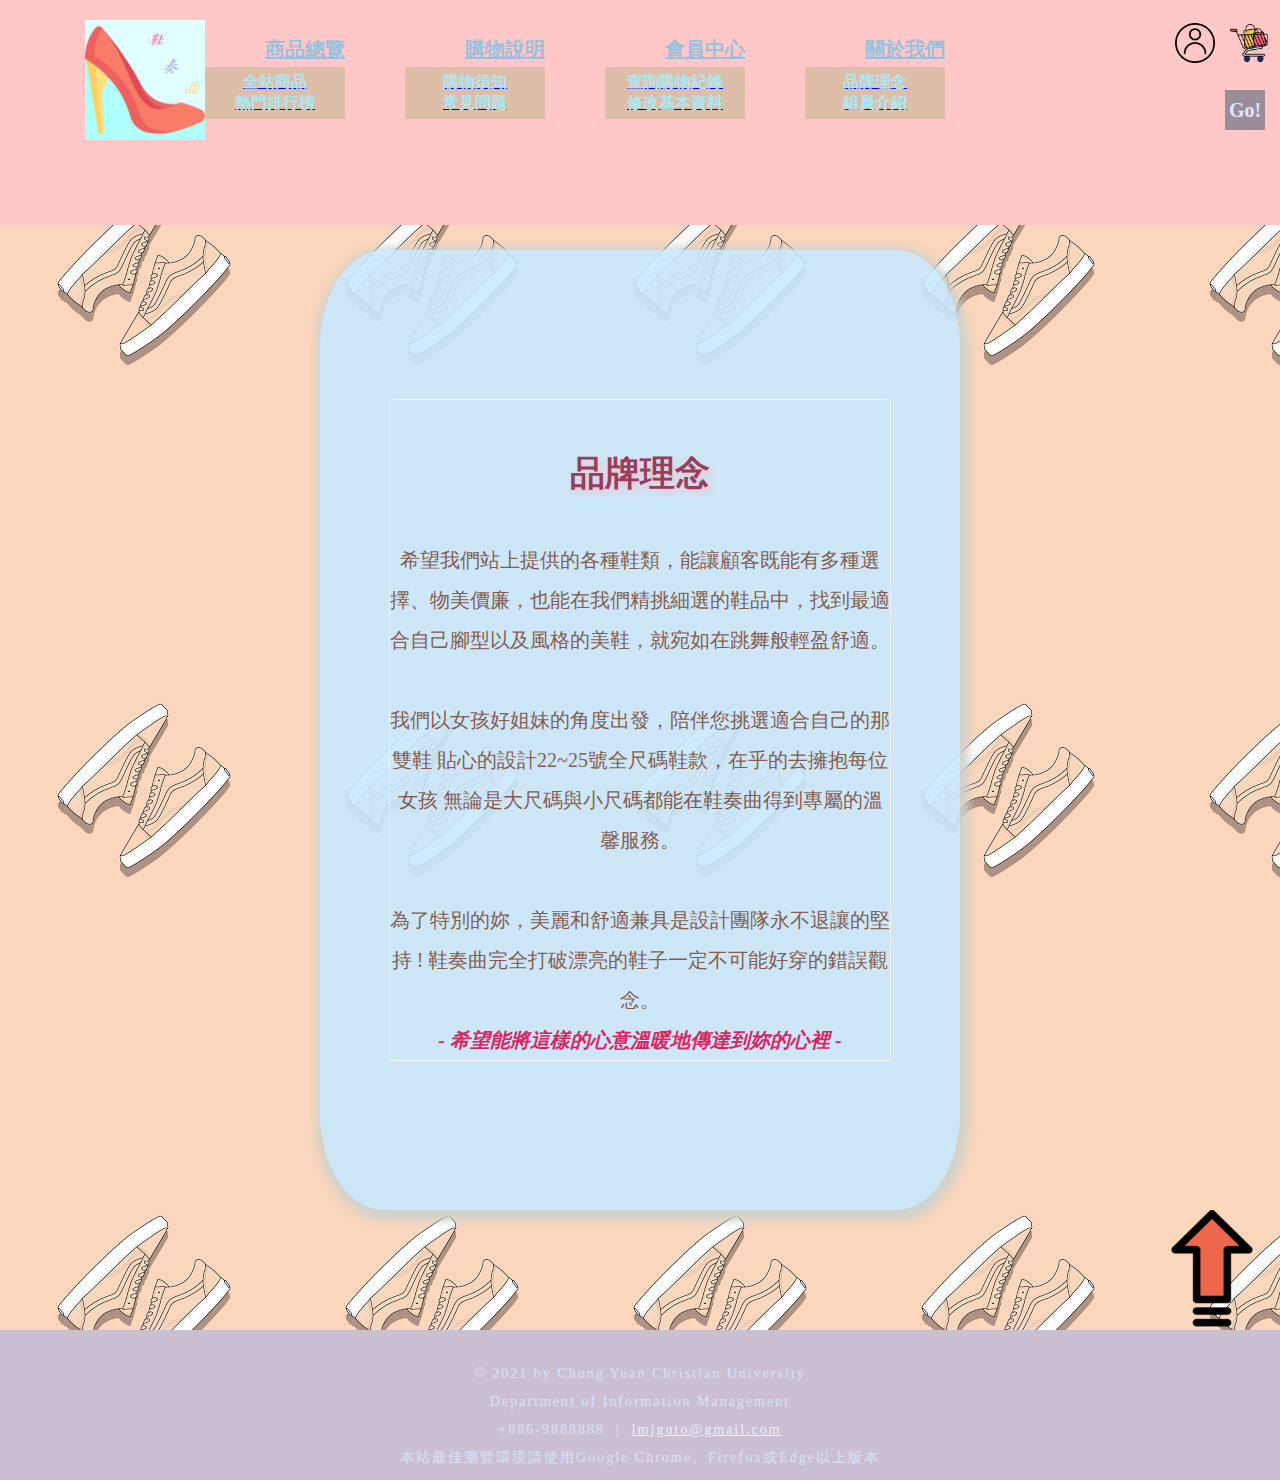
<file: Brand.html>
<!DOCTYPE html>
  <html lang="en">

  <head>
    <meta charset="UTF-8">
    <meta name="viewport" content="width=device-width, initial-scale=1.0">
    <title>品牌理念</title>
    <link rel="stylesheet" href="CSS/car_write.css">
    <link rel="stylesheet" href="CSS/index.css">
    <link rel="stylesheet" href="CSS/brand.css">
  </head>

  <body>
  <!--第一組清單 -->
  <div class="toptop">
    <ul class="minitop">
      <li>
        <a href="member.html" class="sign_in" alt="會員專區">
          <img src="Images/Avatar.png"></a>
      </li>

      <li>
          <a href="#" id="shopcart" onclick="beforeShopCart()" class="sign_in" title="我的購物車">
          <img src="Images/shopping-cart .png"></a>
      </li>
    </ul>

    <nav id="title_menu">
       <a href="index.html" class="Logogo">
        <img src="Images/ourLogo.png" alt="鞋奏曲" class="Logo">
      </a>
      <li>
        <a href="#" class="main">商品總覽</a>
        <ul class="sub">
          <a href="AllProds.jsp">
            <li>全站商品</li>
          </a>
          <a href="Hot.html">
          	<li>熱門排行榜</li>
          </a>
        </ul>
      </li>

      <!--第二組清單 -->
      <li>
        <a href="#" class="main">購物說明</a>
         <ul class="sub">
        <a href="youneed.html">
          <li>購物須知</li>
         </a>
         <a href="many_question.html">
          <li>常見問題</li>
         </a> 
        </ul>

      </li>
      <!--第三組清單 -->

      <li>
        <a href="welcome.jsp" class="main">會員中心</a>
        <ul class="sub">
          <a href="shopping_record.jsp">
            <li>查詢購物紀錄</li>
          </a>
          <a href="change_edit.jsp">
            <li>修改基本資料</li>
          </a>

        </ul>
      </li>

      <!--第四組 -->
      <li>
        <a href="#" class="main">關於我們</a>
        <ul class="sub">
         <a href="Brand.html">
          <li>品牌理念</li>
          </a>
          <a href="myteam.html"> 
          <li>組員介紹</li>
          </a>
        </ul>
      </li>
    </nav>

    <div id="search_box">
      <div class="search_bar">
        <form>
          <input type="text" placeholder="請輸入關鍵字">
          <button type="submit"></button>
        </form>
      </div>
    </div>
    </div>


    <!--login會員登入-->
    <form class="backcard" method="post" >

      <div id="right" class="youth" style="margin-top:50px;">
        <fieldset>

          <h1 class="ttlog">品牌理念</h1>
          <br>
          <p></p>
          <div class="over_word">
            希望我們站上提供的各種鞋類，能讓顧客既能有多種選擇、物美價廉，也能在我們精挑細選的鞋品中，找到最適合自己腳型以及風格的美鞋，就宛如在跳舞般輕盈舒適。
            <br><br>
            <p>
              我們以女孩好姐妹的角度出發，陪伴您挑選適合自己的那雙鞋 貼心的設計22~25號全尺碼鞋款，在乎的去擁抱每位女孩 無論是大尺碼與小尺碼都能在鞋奏曲得到專屬的溫馨服務。
              <br><br>
              為了特別的妳，美麗和舒適兼具是設計團隊永不退讓的堅持 ! 鞋奏曲完全打破漂亮的鞋子一定不可能好穿的錯誤觀念。<br>
              <div style="font-style: italic; color: #d81159; font-weight: bold;"> - 希望能將這樣的心意溫暖地傳達到妳的心裡 -</div>
            </p>
          </div>

        </fieldset>
      </div>
      <!--two-thirds-->
    </form>
    
    
    
    
    
    

    <footer>
      <div class="down">
        <p>
          © 2021 by Chung Yuan Christian University <br>
          Department of Information Management
        </p>
        <p>
          +886-9888888 &nbsp;|&nbsp;
          <a href="lmjguto@gmail.com" style="color: #edf2fb;">lmjguto@gmail.com</a>
        </p>
        <p>
          本站最佳瀏覽環境請使用Google Chrome、Firefox或Edge以上版本
        </p>
      </div>
    </footer>
    <div class="pleaseup">
      <a href="#top">
        <img src="Images/up.png" alt="click and up">
      </a>
    </div>


  </body>


  </html>
</file>
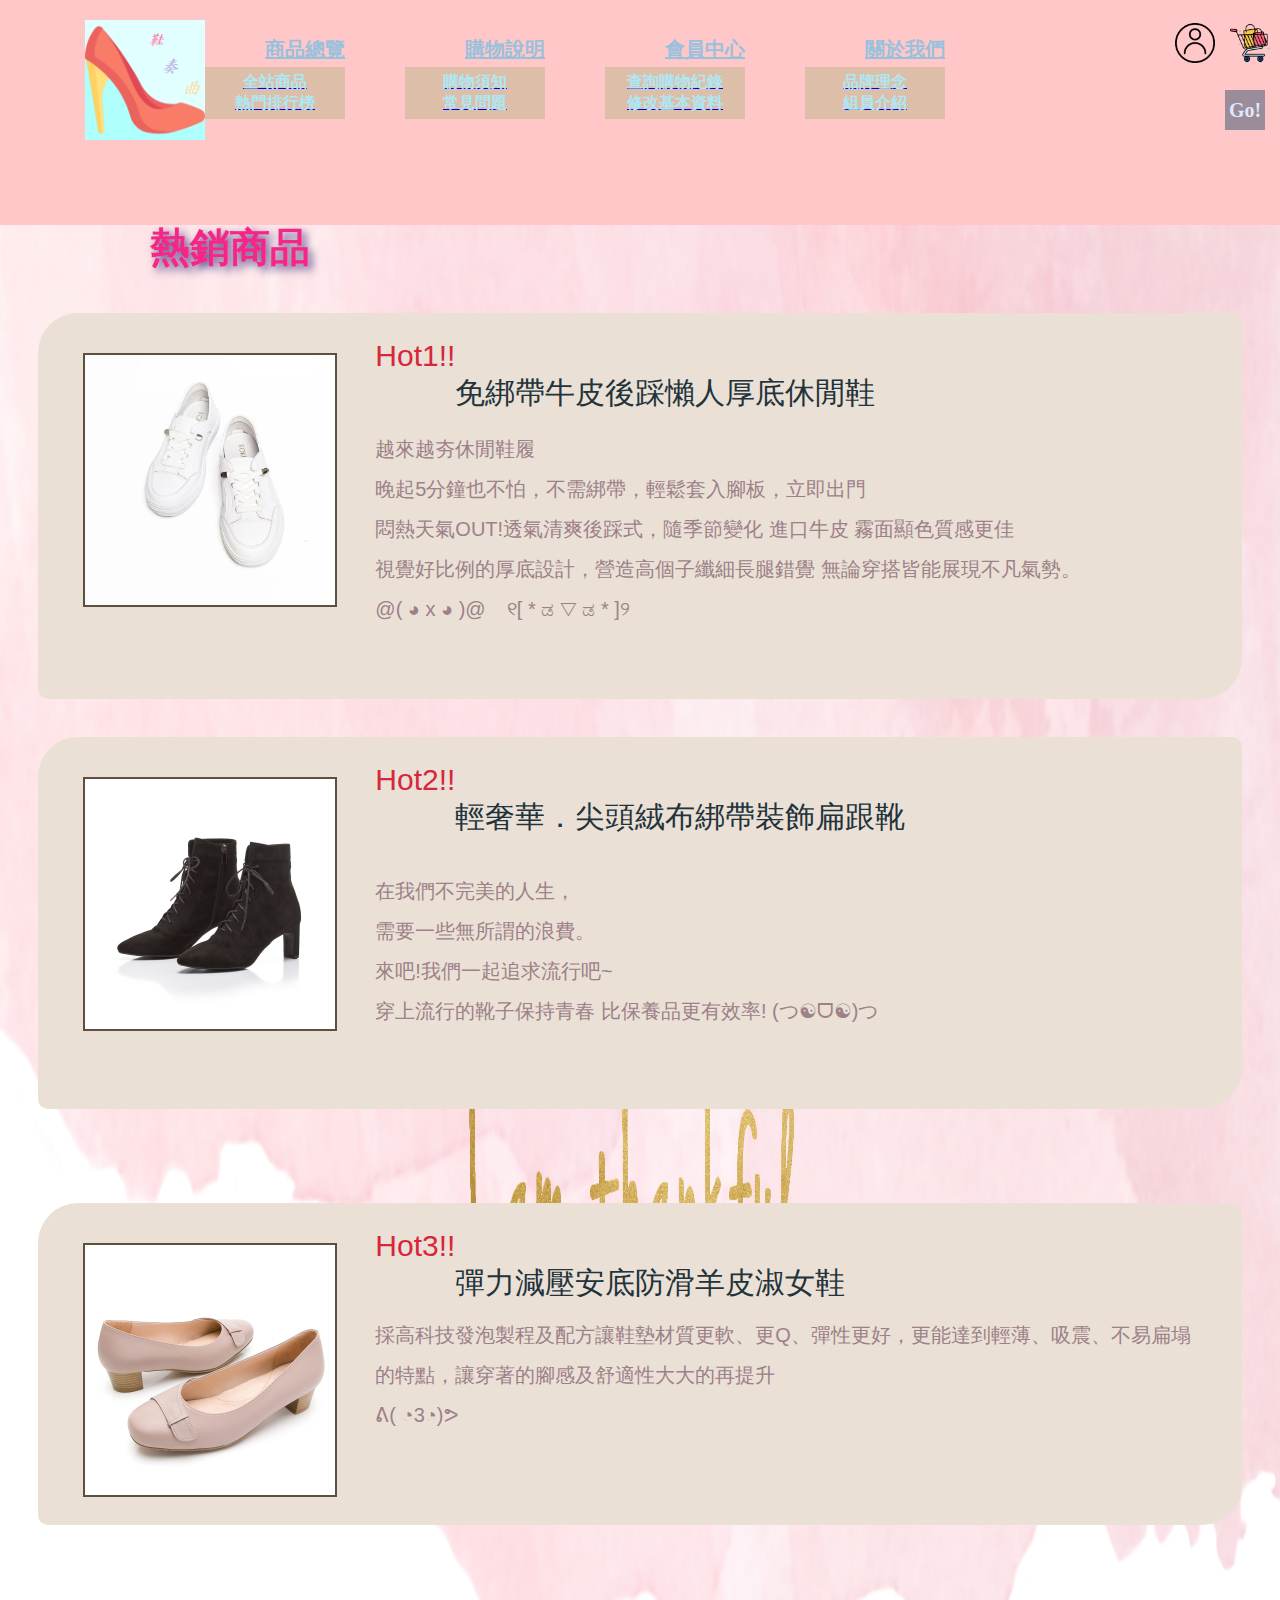
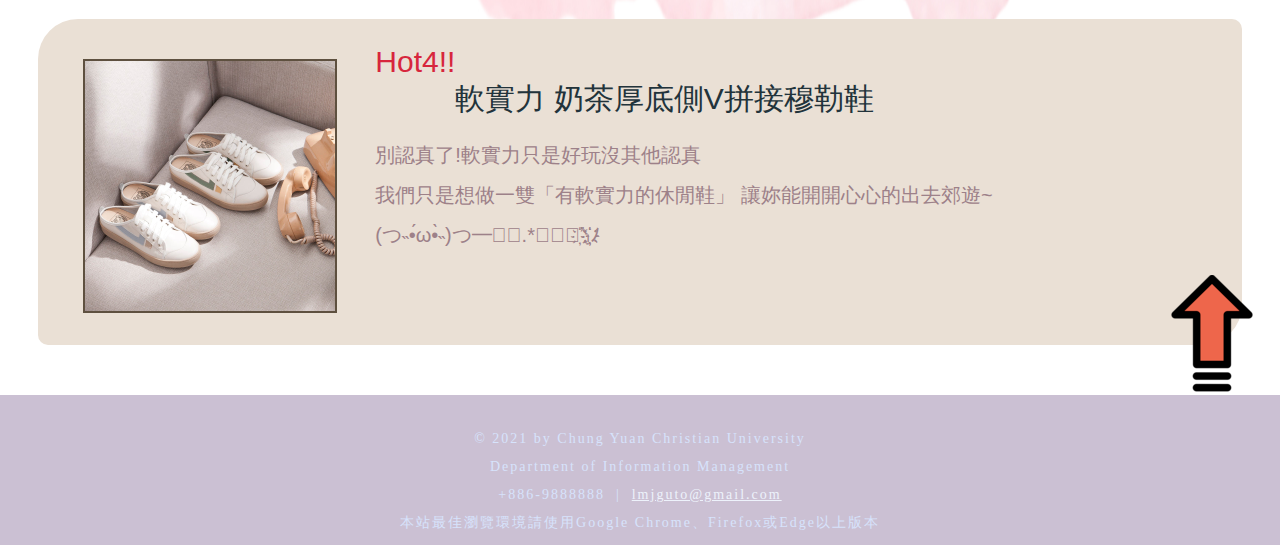
<file: Hot.html>
<!DOCTYPE html>
  <html lang="en">

  <head>
    <meta charset="UTF-8">
    <meta name="viewport" content="width=device-width, initial-scale=1.0">
    <title>熱銷排行榜</title>
    <link rel="stylesheet" href="CSS/myteam.css">
    <link rel="stylesheet" href="CSS/index.css">
    <link rel="stylesheet" href="CSS/hot.css">


  </head>

  <body>
<!--第一組清單 -->
  <div class="toptop">
    <ul class="minitop">
      <li>
        <a href="member.html" class="sign_in" alt="會員專區">
          <img src="Images/Avatar.png"></a>
      </li>

      <li>
          <a href="#" id="shopcart" onclick="beforeShopCart()" class="sign_in" title="我的購物車">
          <img src="Images/shopping-cart .png"></a>
      </li>
    </ul>

    <nav id="title_menu">
       <a href="index.html" class="Logogo">
        <img src="Images/ourLogo.png" alt="鞋奏曲" class="Logo">
      </a>
      <li>
        <a href="#" class="main">商品總覽</a>
        <ul class="sub">
          <a href="AllProds.jsp">
            <li>全站商品</li>
          </a>
          <a href="Hot.html">
          	<li>熱門排行榜</li>
          </a>
        </ul>
      </li>

      <!--第二組清單 -->
      <li>
        <a href="#" class="main">購物說明</a>
         <ul class="sub">
        <a href="youneed.html">
          <li>購物須知</li>
         </a>
         <a href="many_question.html">
          <li>常見問題</li>
         </a> 
        </ul>

      </li>
      <!--第三組清單 -->

      <li>
        <a href="welcome.jsp" class="main">會員中心</a>
        <ul class="sub">
          <a href="shopping_record.jsp">
            <li>查詢購物紀錄</li>
          </a>
          <a href="change_edit.jsp">
            <li>修改基本資料</li>
          </a>

        </ul>
      </li>

      <!--第四組 -->
      <li>
        <a href="#" class="main">關於我們</a>
        <ul class="sub">
         <a href="Brand.html">
          <li>品牌理念</li>
          </a>
          <a href="myteam.html"> 
          <li>組員介紹</li>
          </a>
        </ul>
      </li>
    </nav>

    <div id="search_box">
      <div class="search_bar">
        <form>
          <input type="text" placeholder="請輸入關鍵字">
          <button type="submit"></button>
        </form>
      </div>
    </div>
    </div>

 <div style="margin-top:220px;"> 
    <h1 class="ttlog">熱銷商品</h1>

    <div class="long_back">
      <div class="shop_pic">
        <img src="Images/厚底休閒鞋白色.webp" alt="休閒鞋">
      </div>
      <div class="ourname" style="word-spacing: 2px;">Hot1!!</div>
      <div class="ourname" style="color: #22333b;">
        <br> 免綁帶牛皮後踩懶人厚底休閒鞋
      </div>
      <br>
      <div class="over_word" style="margin-bottom: -20px;">
        <br><br>
        越來越夯休閒鞋履<br>
        晚起5分鐘也不怕，不需綁帶，輕鬆套入腳板，立即出門<br>
        悶熱天氣OUT!透氣清爽後踩式，隨季節變化
        進口牛皮 霧面顯色質感更佳<br>
        視覺好比例的厚底設計，營造高個子纖細長腿錯覺
        無論穿搭皆能展現不凡氣勢。<br>
        @( ◕ x ◕ )@ &ensp; ୧[ * ಡ ▽ ಡ * ]୨

      </div>

    </div>

    <div class="long_back">
      <div class="shop_pic">
        <img src="Images/扁跟鞋.jpg" alt="扁跟靴">
      </div>
      <div class="ourname">Hot2!!</div>
      <div class="ourname" style="color: #22333b;">
        <br> 輕奢華．尖頭絨布綁帶裝飾扁跟靴
      </div>
      <br><br>
      <div class="over_word" style="margin-bottom: -12px;">
       <br><br>
        在我們不完美的人生，<br>
        需要一些無所謂的浪費。<br>
        來吧!我們一起追求流行吧~<br>
        穿上流行的靴子保持青春
        比保養品更有效率!
        (つ☯ᗜ☯)つ

      </div>

    </div>

    <br>

    <div class="long_back">
      <div class="shop_pic">
        <img src="Images/羊皮淑女鞋.jpg" alt="羊皮淑女鞋">
      </div>
      <div class="ourname">Hot3!!</div>
      <div class="ourname" style="color: #22333b;">
        <br>彈力減壓安底防滑羊皮淑女鞋
      </div>
      <br><br><br>
      <div class="over_word">
        <br>
        採高科技發泡製程及配方讓鞋墊材質更軟、更Q、彈性更好，更能達到輕薄、吸震、不易扁塌的特點，讓穿著的腳感及舒適性大大的再提升<br>
        ᕕ( ◔3◔)ᕗ

      </div>

    </div>

    <br>

    <div class="long_back">
      <div class="shop_pic">
        <img src="Images/奶油鞋.jpg" alt="穆勒鞋">
      </div>
      <div class="ourname">Hot4!!</div>
      <div class="ourname" style="color: #22333b;">
        <br> 軟實力 奶茶厚底側V拼接穆勒鞋
      </div>
      <br>
      <div class="over_word">
        <br><br>
        別認真了!軟實力只是好玩沒其他認真<br>
        我們只是想做一雙「有軟實力的休閒鞋」
        讓妳能開開心心的出去郊遊~<br>
        (つ˵•́ω•̀˵)つ━☆ﾟ.*･｡ﾟ҉̛༽̨҉҉ﾉ

      </div>

    </div>
</div>

    <footer>
      <div class="down">
        <p>
          © 2021 by Chung Yuan Christian University <br>
          Department of Information Management
        </p>
        <p>
          +886-9888888 &nbsp;|&nbsp;
          <a href="lmjguto@gmail.com" style="color: #edf2fb;">lmjguto@gmail.com</a>
        </p>
        <p>
          本站最佳瀏覽環境請使用Google Chrome、Firefox或Edge以上版本
        </p>
      </div>
    </footer>
    <div class="pleaseup">
      <a href="#top">
        <img src="Images/up.png" alt="click and up">
      </a>
    </div>


  </body>


  </html>
</file>
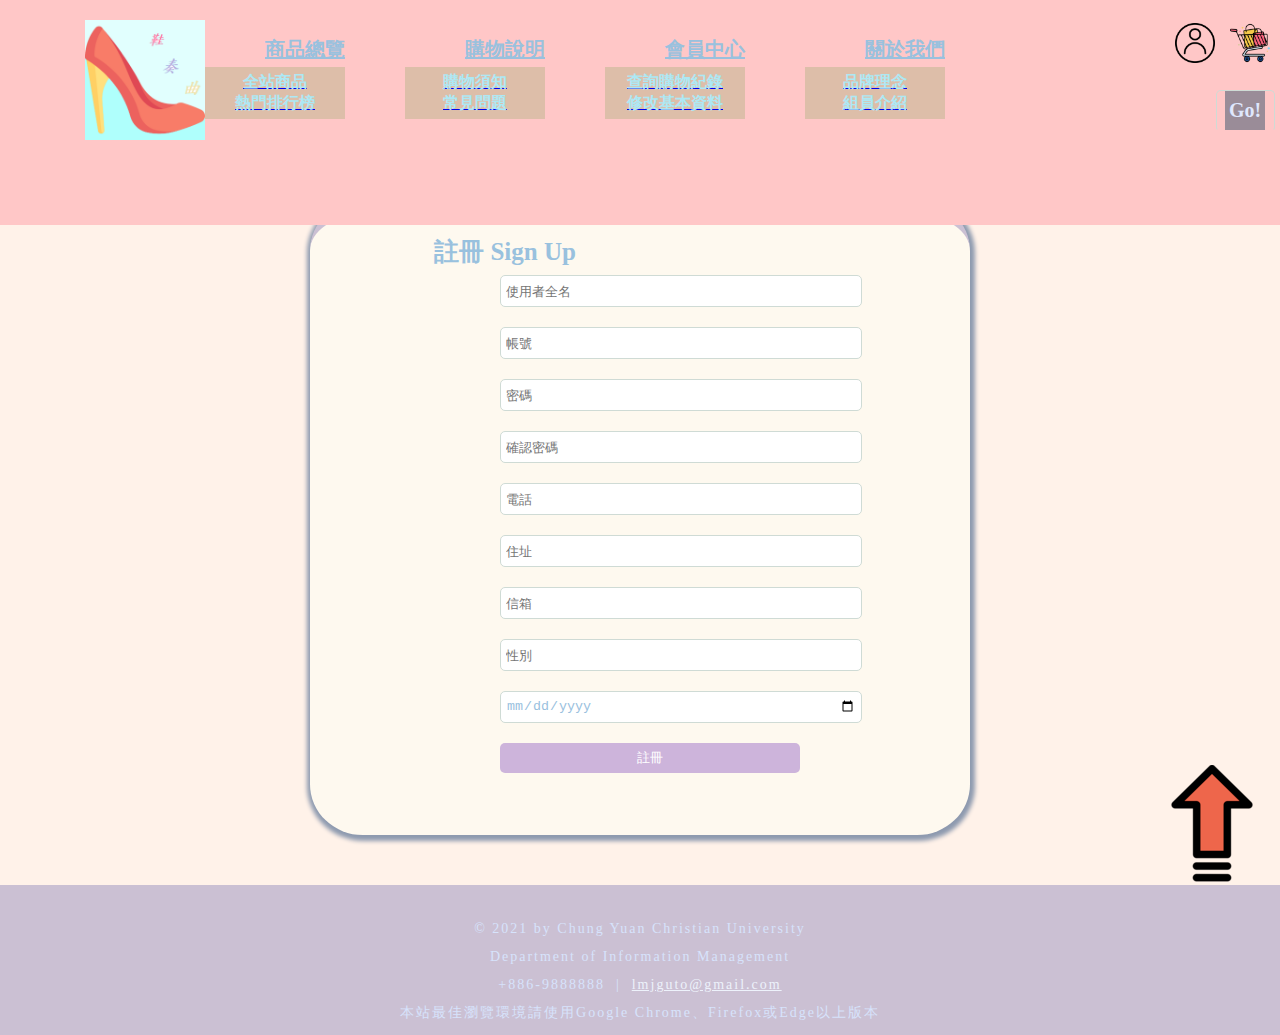
<file: member_register.html>
<!DOCTYPE html>
<meta http-equiv="content-type" content="text/html; charset=utf-8">

<html lang="en">
<head>
  <meta charset="UTF-8">
  <meta name="viewport" content="width=device-width, initial-scale=1.0">
  <title>註冊會員</title>
  <link rel="stylesheet" href="CSS/index.css">
  <link rel="stylesheet" href="CSS/member_register.css">
  <script src="JS/member_er.js"></script>
</head>

<body>
<script>
function checkPassword() {
	if (document.getElementById("password2").value != document
			.getElementById("comfirm_password").value) {
		alert("密碼驗證失敗!")
		return false;
	} else {
		return true;
	}
}
</script>
  <!--第一組清單 -->
  <div class="toptop">
    <ul class="minitop">
      <li>
        <a href="member.html" class="sign_in" alt="會員專區">
          <img src="Images/Avatar.png"></a>
      </li>

      <li>
          <a href="#" id="shopcart" onclick="beforeShopCart()" class="sign_in" title="我的購物車">
          <img src="Images/shopping-cart .png"></a>
      </li>
    </ul>

    <nav id="title_menu">
       <a href="index.html" class="Logogo">
        <img src="Images/ourLogo.png" alt="鞋奏曲" class="Logo">
      </a>
      <li>
        <a href="#" class="main">商品總覽</a>
        <ul class="sub">
          <a href="AllProds.jsp">
            <li>全站商品</li>
          </a>
          <a href="Hot.html">
          	<li>熱門排行榜</li>
          </a>
        </ul>
      </li>

      <!--第二組清單 -->
      <li>
        <a href="#" class="main">購物說明</a>
         <ul class="sub">
        <a href="youneed.html">
          <li>購物須知</li>
         </a>
         <a href="many_question.html">
          <li>常見問題</li>
         </a> 
        </ul>

      </li>
      <!--第三組清單 -->

      <li>
        <a href="welcome.jsp" class="main">會員中心</a>
        <ul class="sub">
          <a href="shopping_record.jsp">
            <li>查詢購物紀錄</li>
          </a>
          <a href="change_edit.jsp">
            <li>修改基本資料</li>
          </a>

        </ul>
      </li>

      <!--第四組 -->
      <li>
        <a href="#" class="main">關於我們</a>
        <ul class="sub">
         <a href="Brand.html">
          <li>品牌理念</li>
          </a>
          <a href="myteam.html"> 
          <li>組員介紹</li>
          </a>
        </ul>
      </li>
    </nav>

    <div id="search_box">
      <div class="search_bar">
        <form>
          <input type="text" placeholder="請輸入關鍵字">
          <button type="submit"></button>
        </form>
      </div>
    </div>
    </div>

    

    <div class="dontmove">
      <div id="tabulation">

        <h3>註冊 Sign Up</h3>

        <form id="form1" action="ReqHandler.jsp" onsubmit="return checkPassword();">
          <input type="hidden" name="type" value="register">
          <input type="text" id="fullname" name="fullname" placeholder="使用者全名" required>
          <div class="tab"></div>

          <input type="text" id="username2" name="username" placeholder="帳號" required>
          <div class="tab"></div>

          <input type="text" id="password2" name="password" placeholder="密碼" required>
          <div class="tab"></div>

          <input type="text" id="comfirm_password" name="comfirm_password" placeholder="確認密碼" required>
          <div class="tab"></div>

          <input type="text" id="p_number" name="phone_number" placeholder="電話" required>
          <div class="tab"></div>

          <input type="text" id="ads" name="Address" placeholder="住址" required>
          <div class="tab"></div>

          <input type="text" id="eml" name="e-mail" placeholder="信箱" required>
          <div class="tab"></div>

          <input type="text" id="X" name="M_or_F" placeholder="性別" required>
          <div class="tab"></div>

          <input type="date" id="birthday" name="birthday" placeholder="生日" required>
          <div class="tab"></div>

          <input type="submit" value="註冊" class="itsubmit">

        </form>
      </div>
    </div>

    <footer>
      <div class="down" style="margin-top:50px">
        <p>
          © 2021 by Chung Yuan Christian University <br>
          Department of Information Management
        </p>
        <p>
          +886-9888888 &nbsp;|&nbsp;
          <a href="lmjguto@gmail.com" style="color: #edf2fb;">lmjguto@gmail.com</a>
        </p>
        <p>
          本站最佳瀏覽環境請使用Google Chrome、Firefox或Edge以上版本
        </p>
      </div>
    </footer>
    <div class="pleaseup">
      <a href="#top">
        <img src="Images/up.png" alt="click and up">
      </a>
    </div>

  </div>
</body>

</html>
</file>
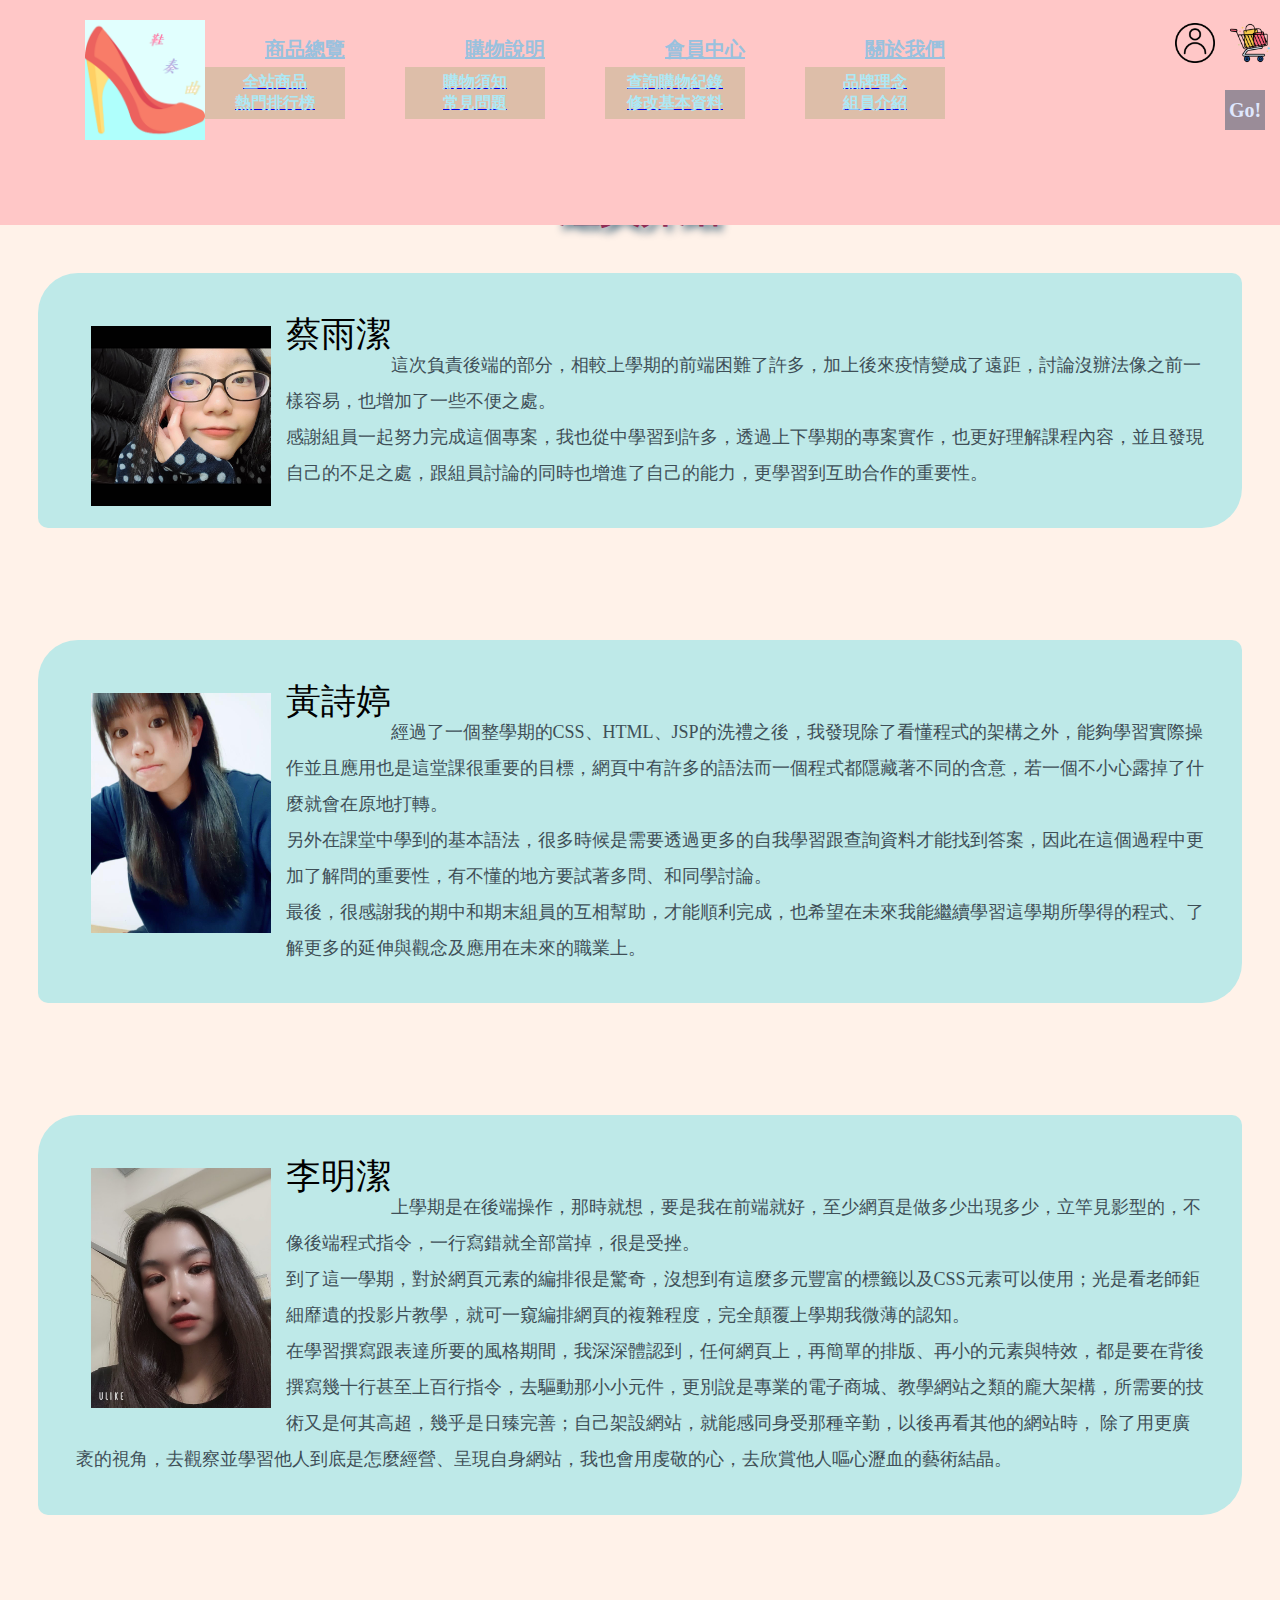
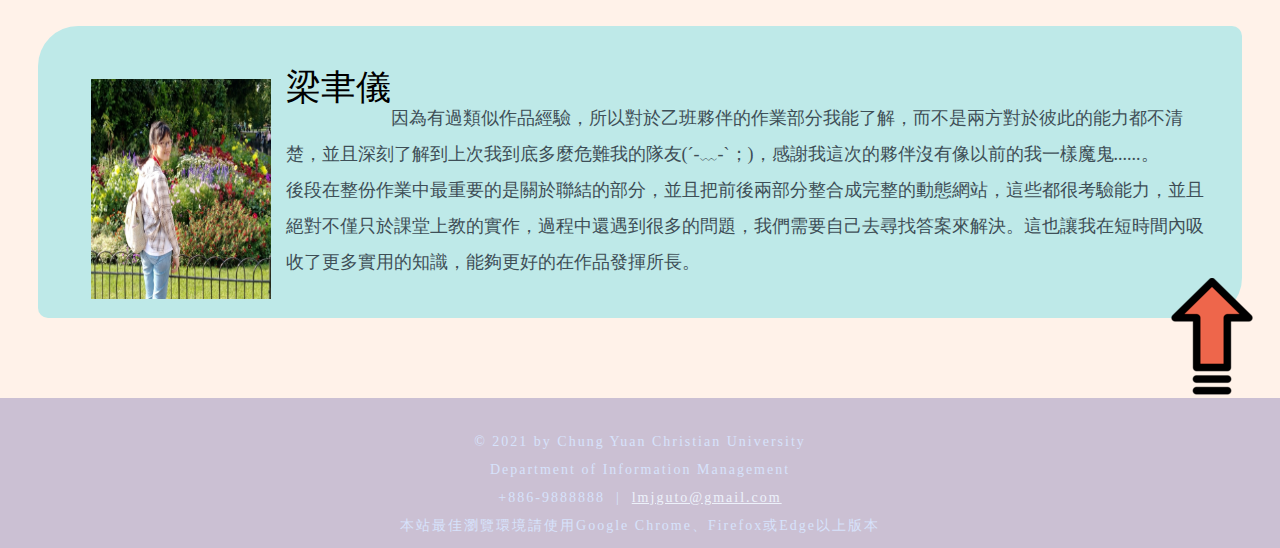
<file: myteam.html>
<!DOCTYPE html>
  <html lang="en">

  <head>
    <meta charset="UTF-8">
    <meta name="viewport" content="width=device-width, initial-scale=1.0">
    <title>組員介紹</title>
    <link rel="stylesheet" href="CSS/myteam.css">
    <link rel="stylesheet" href="CSS/index.css">


  </head>

  <body>
    <!--第一組清單 -->
  <div class="toptop">
    <ul class="minitop">
      <li>
        <a href="member.html" class="sign_in" alt="會員專區">
          <img src="Images/Avatar.png"></a>
      </li>

      <li>
          <a href="#" id="shopcart" onclick="beforeShopCart()" class="sign_in" title="我的購物車">
          <img src="Images/shopping-cart .png"></a>
      </li>
    </ul>

    <nav id="title_menu">
       <a href="index.html" class="Logogo">
        <img src="Images/ourLogo.png" alt="鞋奏曲" class="Logo">
      </a>
      <li>
        <a href="#" class="main">商品總覽</a>
        <ul class="sub">
          <a href="AllProds.jsp">
            <li>全站商品</li>
          </a>
          <a href="Hot.html">
          	<li>熱門排行榜</li>
          </a>
        </ul>
      </li>

      <!--第二組清單 -->
      <li>
        <a href="#" class="main">購物說明</a>
         <ul class="sub">
        <a href="youneed.html">
          <li>購物須知</li>
         </a>
         <a href="many_question.html">
          <li>常見問題</li>
         </a> 
        </ul>

      </li>
      <!--第三組清單 -->

      <li>
        <a href="welcome.jsp" class="main">會員中心</a>
        <ul class="sub">
          <a href="shopping_record.jsp">
            <li>查詢購物紀錄</li>
          </a>
          <a href="change_edit.jsp">
            <li>修改基本資料</li>
          </a>

        </ul>
      </li>

      <!--第四組 -->
      <li>
        <a href="#" class="main">關於我們</a>
        <ul class="sub">
         <a href="Brand.html">
          <li>品牌理念</li>
          </a>
          <a href="myteam.html"> 
          <li>組員介紹</li>
          </a>
        </ul>
      </li>
    </nav>

    <div id="search_box">
      <div class="search_bar">
        <form>
          <input type="text" placeholder="請輸入關鍵字">
          <button type="submit"></button>
        </form>
      </div>
    </div>
    </div>

    
<div style="margin-top:180px">

    <h1 class="ttlog"  align="center">組員介紹</h1>


    <div class="long_back">
      <img src="Images/蔡.jpg">
      <div class="ourname">蔡雨潔</div>
      <br><br>
      <div class="over_word">
        這次負責後端的部分，相較上學期的前端困難了許多，加上後來疫情變成了遠距，討論沒辦法像之前一樣容易，也增加了一些不便之處。<br>
        感謝組員一起努力完成這個專案，我也從中學習到許多，透過上下學期的專案實作，也更好理解課程內容，並且發現自己的不足之處，跟組員討論的同時也增進了自己的能力，更學習到互助合作的重要性。
      </div>

    </div>


    <br><br>

    <div class="long_back">
      <img src="Images/黃.jpg">
      <div class="ourname">黃詩婷</div>
      <br><br>
      <div class="over_word">
        經過了一個整學期的CSS、HTML、JSP的洗禮之後，我發現除了看懂程式的架構之外，能夠學習實際操作並且應用也是這堂課很重要的目標，網頁中有許多的語法而一個程式都隱藏著不同的含意，若一個不小心露掉了什麼就會在原地打轉。
        <br>
        另外在課堂中學到的基本語法，很多時候是需要透過更多的自我學習跟查詢資料才能找到答案，因此在這個過程中更加了解問的重要性，有不懂的地方要試著多問、和同學討論。<br>
        最後，很感謝我的期中和期末組員的互相幫助，才能順利完成，也希望在未來我能繼續學習這學期所學得的程式、了解更多的延伸與觀念及應用在未來的職業上。
      </div>

    </div>

    <br><br>

    <div class="long_back">
      <img src="Images/這是我!.jpg">
      <div class="ourname">李明潔</div>
      <br><br>
      <div class="over_word">
        上學期是在後端操作，那時就想，要是我在前端就好，至少網頁是做多少出現多少，立竿見影型的，不像後端程式指令，一行寫錯就全部當掉，很是受挫。
        <br>
        到了這一學期，對於網頁元素的編排很是驚奇，沒想到有這麼多元豐富的標籤以及CSS元素可以使用；光是看老師鉅細靡遺的投影片教學，就可一窺編排網頁的複雜程度，完全顛覆上學期我微薄的認知。
        <br style="clear: right;">
        在學習撰寫跟表達所要的風格期間，我深深體認到，任何網頁上，再簡單的排版、再小的元素與特效，都是要在背後撰寫幾十行甚至上百行指令，去驅動那小小元件，更別說是專業的電子商城、教學網站之類的龐大架構，所需要的技術又是何其高超，幾乎是日臻完善；自己架設網站，就能感同身受那種辛勤，以後再看其他的網站時，

        除了用更廣袤的視角，去觀察並學習他人到底是怎麼經營、呈現自身網站，我也會用虔敬的心，去欣賞他人嘔心瀝血的藝術結晶。
      </div>

    </div>

    <br><br>

    <div class="long_back">
      <img src="Images/荷英法_201128_3.jpg" style="width: 200px;height: 220px;">
      <div class="ourname">梁聿儀</div>
      <br><br>
      <div class="over_word">
        因為有過類似作品經驗，所以對於乙班夥伴的作業部分我能了解，而不是兩方對於彼此的能力都不清楚，並且深刻了解到上次我到底多麼危難我的隊友(´-﹏-`；)，感謝我這次的夥伴沒有像以前的我一樣魔鬼......。<br>
        後段在整份作業中最重要的是關於聯結的部分，並且把前後兩部分整合成完整的動態網站，這些都很考驗能力，並且絕對不僅只於課堂上教的實作，過程中還遇到很多的問題，我們需要自己去尋找答案來解決。這也讓我在短時間內吸收了更多實用的知識，能夠更好的在作品發揮所長。
      </div>
    </div>


    <footer>
      <div class="down" style="margin-top:80px">
        <p>
          © 2021 by Chung Yuan Christian University <br>
          Department of Information Management
        </p>
        <p>
          +886-9888888 &nbsp;|&nbsp;
          <a href="lmjguto@gmail.com" style="color: #edf2fb;">lmjguto@gmail.com</a>
        </p>
        <p>
          本站最佳瀏覽環境請使用Google Chrome、Firefox或Edge以上版本
        </p>
      </div>
    </footer>
    <div class="pleaseup">
      <a href="#top">
        <img src="Images/up.png" alt="click and up">
      </a>
    </div>
</div>

  </body>


  </html>
</file>
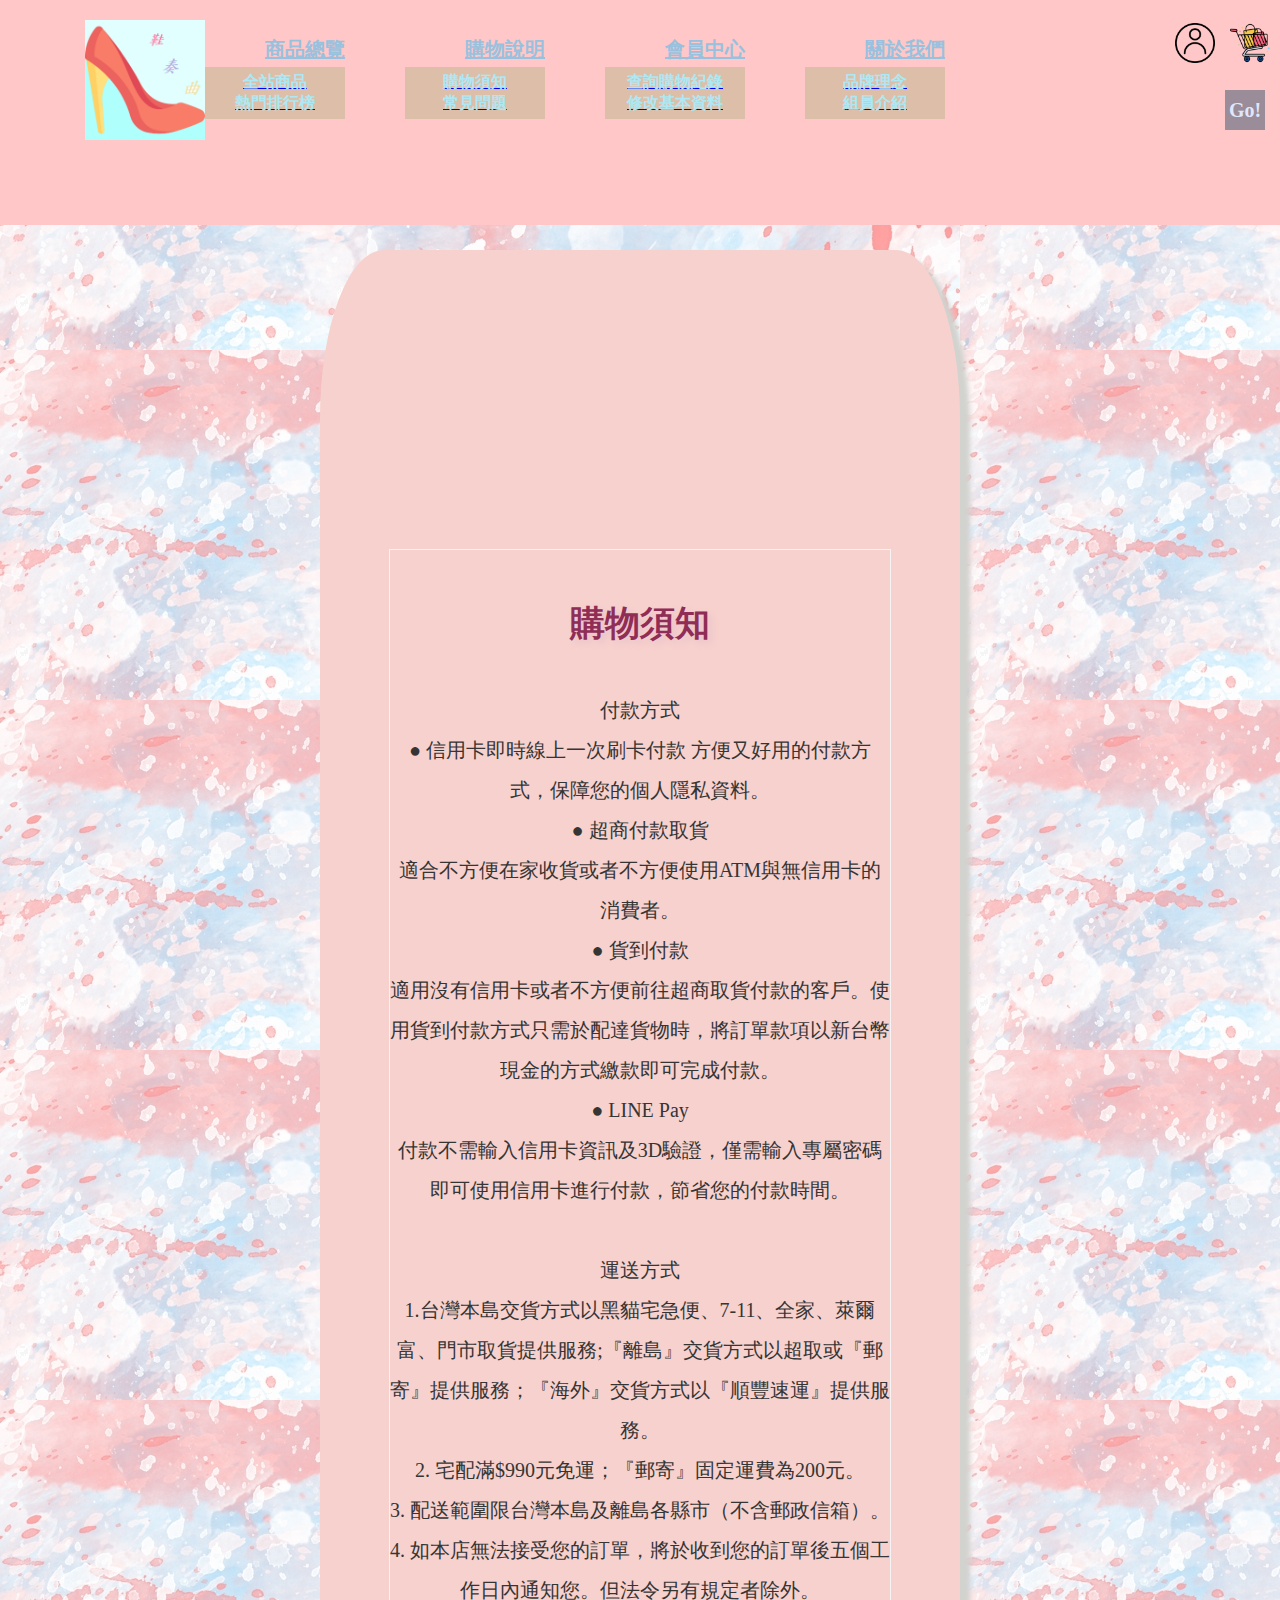
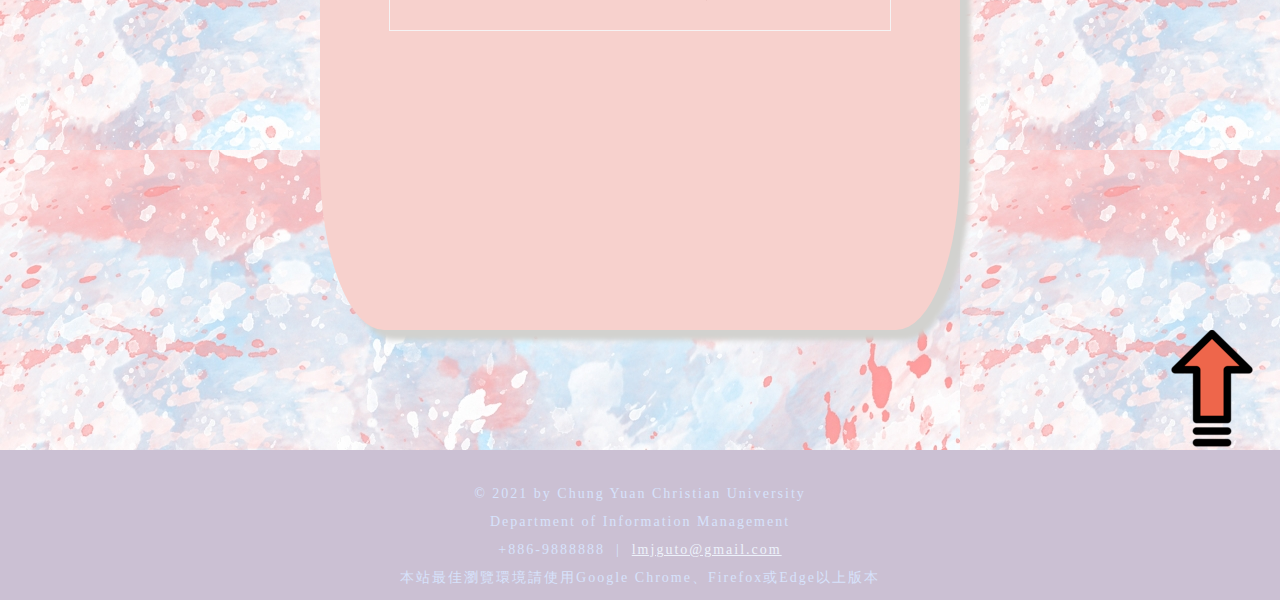
<file: youneed.html>
<!DOCTYPE html>
  <html lang="en">

  <head>
    <meta charset="UTF-8">
    <meta name="viewport" content="width=device-width, initial-scale=1.0">
    <title>購物說明</title>
    <link rel="stylesheet" href="CSS/car_write.css">
    <link rel="stylesheet" href="CSS/index.css">
    <link rel="stylesheet" href="CSS/brand.css">
    <link rel="stylesheet" href="CSS/youneed.css">
  </head>

  <body>
   <!--第一組清單 -->
  <div class="toptop">
    <ul class="minitop">
      <li>
        <a href="member.html" class="sign_in" alt="會員專區">
          <img src="Images/Avatar.png"></a>
      </li>

      <li>
          <a href="#" id="shopcart" onclick="beforeShopCart()" class="sign_in" title="我的購物車">
          <img src="Images/shopping-cart .png"></a>
      </li>
    </ul>

    <nav id="title_menu">
       <a href="index.html" class="Logogo">
        <img src="Images/ourLogo.png" alt="鞋奏曲" class="Logo">
      </a>
      <li>
        <a href="#" class="main">商品總覽</a>
        <ul class="sub">
          <a href="AllProds.jsp">
            <li>全站商品</li>
          </a>
          <a href="Hot.html">
          	<li>熱門排行榜</li>
          </a>
        </ul>
      </li>

      <!--第二組清單 -->
      <li>
        <a href="#" class="main">購物說明</a>
         <ul class="sub">
        <a href="youneed.html">
          <li>購物須知</li>
         </a>
         <a href="many_question.html">
          <li>常見問題</li>
         </a> 
        </ul>

      </li>
      <!--第三組清單 -->

      <li>
        <a href="welcome.jsp" class="main">會員中心</a>
        <ul class="sub">
          <a href="shopping_record.jsp">
            <li>查詢購物紀錄</li>
          </a>
          <a href="change_edit.jsp">
            <li>修改基本資料</li>
          </a>

        </ul>
      </li>

      <!--第四組 -->
      <li>
        <a href="#" class="main">關於我們</a>
        <ul class="sub">
         <a href="Brand.html">
          <li>品牌理念</li>
          </a>
          <a href="myteam.html"> 
          <li>組員介紹</li>
          </a>
        </ul>
      </li>
    </nav>

    <div id="search_box">
      <div class="search_bar">
        <form>
          <input type="text" placeholder="請輸入關鍵字">
          <button type="submit"></button>
        </form>
      </div>
    </div>
    </div>

    <form class="backcard" method="post" >

      <div id="right" class="youth"  style="margin-top:50px;">
        <fieldset>

          <h1 class="ttlog">購物須知</h1>
          <br>
          <p></p>
          <div class="over_word">
            <p>
              付款方式<br>
              ● 信用卡即時線上一次刷卡付款
              方便又好用的付款方式，保障您的個人隱私資料。<br>

              ● 超商付款取貨<br>
              適合不方便在家收貨或者不方便使用ATM與無信用卡的消費者。<br>
            </p>
            ● 貨到付款<br>
            適用沒有信用卡或者不方便前往超商取貨付款的客戶。使用貨到付款方式只需於配達貨物時，將訂單款項以新台幣現金的方式繳款即可完成付款。<br>
            ● LINE Pay<br>
            付款不需輸入信用卡資訊及3D驗證，僅需輸入專屬密碼即可使用信用卡進行付款，節省您的付款時間。
            <br><br>
            <p>
              運送方式<br>
              1.台灣本島交貨方式以黑貓宅急便、7-11、全家、萊爾富、門市取貨提供服務;『離島』交貨方式以超取或『郵寄』提供服務；『海外』交貨方式以『順豐速運』提供服務。<br>

              2. 宅配滿$990元免運；『郵寄』固定運費為200元。<br>

              3. 配送範圍限台灣本島及離島各縣市（不含郵政信箱）。<br>

              4. 如本店無法接受您的訂單，將於收到您的訂單後五個工作日內通知您。但法令另有規定者除外。<br>

            </p>


          </div>

        </fieldset>
      </div>
      <!--two-thirds-->
    </form>

    <footer>
      <div class="down">
        <p>
          © 2021 by Chung Yuan Christian University <br>
          Department of Information Management
        </p>
        <p>
          +886-9888888 &nbsp;|&nbsp;
          <a href="lmjguto@gmail.com" style="color: #edf2fb;">lmjguto@gmail.com</a>
        </p>
        <p>
          本站最佳瀏覽環境請使用Google Chrome、Firefox或Edge以上版本
        </p>
      </div>
    </footer>
    <div class="pleaseup">
      <a href="#top">
        <img src="Images/up.png" alt="click and up">
      </a>
    </div>


  </body>


  </html>
</file>
<file: CSS/car_write.css>
form.backcard {
  width: 100%;
  height: 120vh;
  margin-top: 200px;
  margin-bottom: 25px;
  text-align: center;
  display: flex;
  justify-content: space-around;
  flex-wrap: wrap;
}


.youth {
  width: 50%;
  background-color: #f5f3f4;
  box-shadow: 2px 4px 8px 7px #cfd2cd;
  flex: 0 1 auto;
  border-radius: 10%;
  display: flex;
  /*center*/
}

fieldset {
  max-width: 500px;
  margin: auto;
  /*center*/
  font-size: 20px;
  border: 1px solid #f5f3f4;
}

.ttlog {
  font-size: 35px;
  margin-top: -50px;
  font-family: 標楷體;
  font-weight: inherit;
  color: #4ecdc4;
}

.side {
  font-size: 18px;
  font-weight: bold;
  margin-left: -480px;
  color: #1a535c;
}


legend,
input {
  padding: 5px;
  border: 1px solid #D2D2D2;
}

input[type="username"] {
  width: 100%;
  height: 28px;
  margin: -30px 0 5px 0;
  padding: 10px;
}

input[type="useremail"] {
  width: 100%;
  height: 28px;
  margin: -30px 0 5px 0;
  padding: 10px;
}

input[type="password1"] {
  width: 100%;
  height: 2 8px;
  margin: 5px 0 5px 0;
  padding: 10px;
}

input[type="checkbox"] {
  margin: 10px 0 0 0;
}

input[type="button"] {
  width: 100%;
  margin: 10px 0 0 0;
  background: #708d81;
  color: #f7fff7;
  padding: 10px;
}

.btn {
  margin: 20px 0 10px 0;
}

.btn:hover {
  transform: scale(1.1);
  opacity: 0.8;
}


#rmbr {
  padding: 3px 10px 5px 0;
  margin: 0;
}

.member_b {
  border-top: 1px solid #D2D2D2;
  margin: 10px 0 10px 0;
  padding-top: 10px;
  color: #87bba2;
  font-size: 18px;
}

.img_btn {
  width: 100%;
  display: inline-flex;
  /*合併在一起*/
  flex-wrap: wrap;
  /*合併在一起*/
}

.c_btn a img {
  width: 198px;
  margin: 0;
  padding: 0;
  flex: 0 1 auto;
  /*合併在一起*/
}

.go {
  margin: 0.001vh;
}

.bill {
  margin-top: 58px;
}

.choose_deliver {
  position: relative;
  margin-left: 200px;
  font-size: 20px;
}

.deliverw {
  margin-top: -125px;
}

.deliverw p {
  position: relative;
  top: 1px;
}

.sel {
  width: 150px;
  height: 40px;
  border: 2px solid #cbdfbd;
  border-radius: 4px;
}

.choose_pay {
  position: relative;
  font-size: 20px;
  margin-top: -66px;
  margin-left: -90px;
}

.payw {
  margin-left: -20px;
  margin-top: 100px;
}
</file>
<file: CSS/index.css>
* {
  margin: 0;
  padding: 0;
  list-style: none;
}

body {
  background-color: #fff2e9;

}

.toptop {
  position: fixed;
  top: 0px;
  left: 0px;
  height: 25%;
  width: 100%;
  z-index: 99;
  background-color: #ffc7c7;
}

.minitop {
  position: absolute;
  display: flex;
  justify-content: flex-end;
  width: 100%;
  height: auto;
  font-size: 15px;
  padding-top: 10px;
  z-index: 4;

}

.sign_in {
  position: relative;
  top: -2px;
}

.minitop img {
  position: relative;
  max-width: 40px;
  max-height: 40px;
  overflow: hidden;
  padding-left: 5px;
  margin-right: 10px;
  top: 15px;
}

.minitop img:hover {
  width: 70%;
}

#title_menu {
  position: relative;
  top: 25px;
  display: flex;
  justify-content: center;
  align-items: center;
  max-width: 1200px;
  height: 100px;
  margin: auto;
  z-index: 4;
}

.Logogo {
  margin-left: -190px;
  margin-bottom: 21px;
}

.Logo {
  position: relative;
  cursor: grabbing;
  max-width: 120px;
  max-height: 120px;
  overflow: hidden;
  float: left;
  top: 15px;
  clear: both;
}

.main {
  color: #99c1de;
  font-size: 20px;
  font-family: 敺株�迤暺��;
  font-weight: bold;
  cursor: alias;
  /*�霈虜璅�內 */
  text-align: center;
  padding: 15px 60px;
  height: 30px;
  line-height: 35px;
  width: 100px;
}

.main:hover {
  color: #b58db6;
  transform: scale(1.2);
}

.sub {
  background-color: #ddbea9;
  color: #ade8f4;
  font-family: 敺株�迤暺��;
  text-align: center;
  padding: 5px 20px;
  font-weight: bold;
  width: 100px;
}

.sub a li {
  color: #ade8f4;
  /*靽���蝯������*/
  text-decoration: none;
  /*����蝯���*/
}

.sub a li:hover {
  color: #ade8f4;
  text-decoration: underline;
}

#search_box {
  float: right;
  box-sizing: border-box;
  margin: -10px 5px;
  width: 300px;
  height: 200px;
}

div.search {
  padding: 10px 0;
}

form {
  position: relative;
  width: 300px;
  margin: 0 auto;
}

input,
button {
  border: none;
  outline: none;
}

input {
  width: 100%;
  height: 39px;
  padding-left: 23px;
}

button {
  height: 40px;
  width: 40px;
  cursor: pointer;
  position: absolute;
}

.search_bar form {
  height: 40px;
}

.search_bar input {
  width: 0;
  padding: 0 42px 0 15px;
  border-bottom: 2px solid transparent;
  background: transparent;
  transition: .4s linear;
  position: absolute;
  top: 0;
  right: 0;
  z-index: 2;
}

.search_bar input:focus {
  width: 150px;
  right: 0px;
  margin-right: 50px;
  z-index: 1;
  border-bottom: 3px solid #87ada2;
  background-color: #e2ece9;
}

.search_bar button {
  background: #9a8c98;
  top: 0;
  right: 0;
  margin-right: 10px;
}

.search_bar button:before {
  content: "Go!";
  font-family: FontAwesome;
  font-weight: bold;
  font-size: 20px;
  color: #dfe7fd;
}

footer {
  position: relative;
  background-color: #cbc0d3;
  height: 150px;
  width: 100%;
  margin-top:50px;
  bottom:0;
}

.down {
  padding-top: 30px;
  font-size: 14px;
  letter-spacing: 2px;
  line-height: 2;
  font-family: Georgia, 'Times New Roman', Times, serif;
  color: #d7e3fc;
  text-align: center;
}

footer a {
  background-color: transparent;
}

footer a:hover {
  opacity: 0.5;
  transform: scale(1.2);
  color: #b7094c;
  font-weight: bolder;
}

index_footer {
  position: relative;
  background-color: #cbc0d3;
  height: 200px;
  width: 100%;
}

.index_down {
  padding-top: 20px;
  font-size: 14px;
  letter-spacing: 2px;
  line-height: 2;
  font-family: Georgia, 'Times New Roman', Times, serif;
  color: #d7e3fc;
  text-align: center;
}


.pleaseup {
  transform: none;
  perspective: none;
  float: right;
  margin-top: -270px;
  margin-right: 4px;
  clear: both;
}

.pleaseup>img {
  position: fixed;
  max-width: 50px;
  max-height: 60px;
  overflow: hidden;
  cursor: grabbing;
}

.pleaseup:hover {
  transform: scale(1.1);
  opacity: 0.8;
  transition: 0.3s;
}
</file>
<file: CSS/brand.css>
body {
  background-image: url(../Images/鞋子背景-蜜橘.jpg);
}

.youth {
  opacity: 0.9;
  margin-top: -70px;
  margin-bottom: 70px;
  width: 50%;
  background-color: #cae9ff;
  box-shadow: 2px 4px 8px 7px #cfd2cd;
  flex: 0 1 auto;
  border-radius: 10%;
  display: flex;
  /*center*/
}

.ttlog {
  margin-top: 50px;
  margin-bottom: 20px;
  font-weight: bold;
  color: #8f2d56;
  text-shadow: 0.1em 0.1em 0.2em #e8c2ca;
  font-family: cursive;
}

.over_word {
  line-height: 2;
  word-spacing: 2;
  font-family: Cambria, Cochin, Georgia, Times, 'Times New Roman', serif;
  color: #775144;
}
</file>
<file: CSS/myteam.css>
body {
  background-image: url(https://i.pinimg.com/originals/94/73/6b/94736bae93845f832c1f816579d85cdb.png);

}

form.backcard {
  width: 100%;
  height: 100px;
  margin-top: 30px;
  margin-bottom: 200px;
  text-align: center;
  display: flex;
  justify-content: space-around;
  flex-wrap: wrap;
}


.youth {
  width: 50%;
  background-color: #f5f3f4;
  box-shadow: 2px 4px 8px 7px #cfd2cd;
  flex: 0 1 auto;
  border-radius: 10%;
  display: flex;
  /*center*/
}

fieldset {
  max-width: 500px;
  margin: auto;
  /*center*/
  font-size: 20px;
  border: 1px solid #f5f3f4;
}


.ttlog {
  font-size: 40px;
  margin-top: 50px;
  margin-bottom: 20px;
  font-weight: bold;
  color: #8f2d56;
  text-shadow: 0.1em 0.1em 0.2em #1b4965;
  font-family: cursive;
  align-content: center;
}

.long_back {
  border-radius: 40px 10px;
  background-color: #bee9e8;
  margin: 1cm;
  padding: 1cm;
}

.long_back>img {
  max-width: 180px;
  max-height: 280px;
  overflow: hidden;
  float: left;
  margin: 15px 15px;
}

.over_word {
  line-height: 2;
  word-spacing: 1;
  font-family: 標楷體;
  font-size: 18px;
  color: #3e4f57;
}

.ourname {
  font-size: 35px;
  display: flex;
  justify-content: space-around;
  align-content: center;
  float: left;
}
</file>
<file: CSS/hot.css>
body {
  background-image: url(../Images/熱銷產品背景圖.jpeg);
  background-repeat: round;
  opacity: 1;
}

.long_back {
  background-color: #eae0d5;
  padding-bottom: 90px;
}

.shop_pic {
  margin-top: -95px;
  padding: 1cm;
}

.shop_pic>img {
  position: relative;
  max-width: 250px;
  max-height: 250px;
  overflow: hidden;
  margin: 60px 38px 0 -30px;
  padding-top: -30px;
  float: left;
  border: solid 2px #5e503f;
}

.ttlog {
  color: #f72585;
  margin-left: 150px;
  text-shadow: 0.1em 0.1em 0.2em #54478c;
}

.shop_pic>img:hover {
  box-shadow: 10px 10px 5px #706677;
  transform: scale(1.1);
  border-radius: 20%;
}

.ourname {
  margin-top: 8px;
  font-size: 30px;
  font-family: Impact, Haettenschweiler, 'Arial Narrow Bold', sans-serif;
  color: #d7263d;
}

.over_word {
  font-size: 20px;
  font-family: Verdana, Geneva, Tahoma, sans-serif;
  color: #9d8189;
  clear: right;
}
</file>
<file: CSS/member_register.css>
h3,
#username,
#password,
#fullname,
#comfirm_password,
#username2,
#p_number,
#ads,
#eml,
#X,
#birthday,
#password2 {
  width: 350px;
  height: 20px;
  margin: 10px;
  color: #99c1de;
}

h3 {
  text-align: center;
  font-size: 25px;
}

h3:hover {
  transform: scale(1.1);
  opacity: 0.5;
  color: #deaaff;
}

.dontmove {
  position: relative;
  margin-top: 200px;
}

#tabulation {
  margin: auto;
  padding: 10px;
  width: 50%;
  height: 600px;
  background-color: #fef9ef;
  border-top: 15px solid #cbc0d3;
  box-shadow: 1px 2px 4px 4px #8e9aaf;
  flex: 0 1 auto;
  border-radius: 8%;
  text-align: center;

}


.itsubmit {
  color: white;
  text-align: center;
  background: #cdb4db;
  width: 300px;
  height: 30px;
  margin: 10px;
  padding: 5px;
  border-radius: 5px;
  border: 0px;

}

.itsubmit:hover {
  background: #ff758f;
}



input {
  padding: 5px;
  border: none;
  border: solid 1px #cfdbd5;
  border-radius: 5px;
}
</file>
<file: CSS/youneed.css>
body {
  background-image: url(../Images/購物須知美麗的背景.jpg);

}

form.backcard {
  width: 100%;
  height: 200vh;
  margin-top: 200px;
  margin-bottom: 25px;
  text-align: center;
}

.youth {
  background-color: #f7d1cd;
  opacity: 1;
  box-shadow: 10px 10px 5px #d2d2cf;
}

.over_word {
  color: #353535;
  float: left;
  margin-bottom: 20px;
}
</file>
